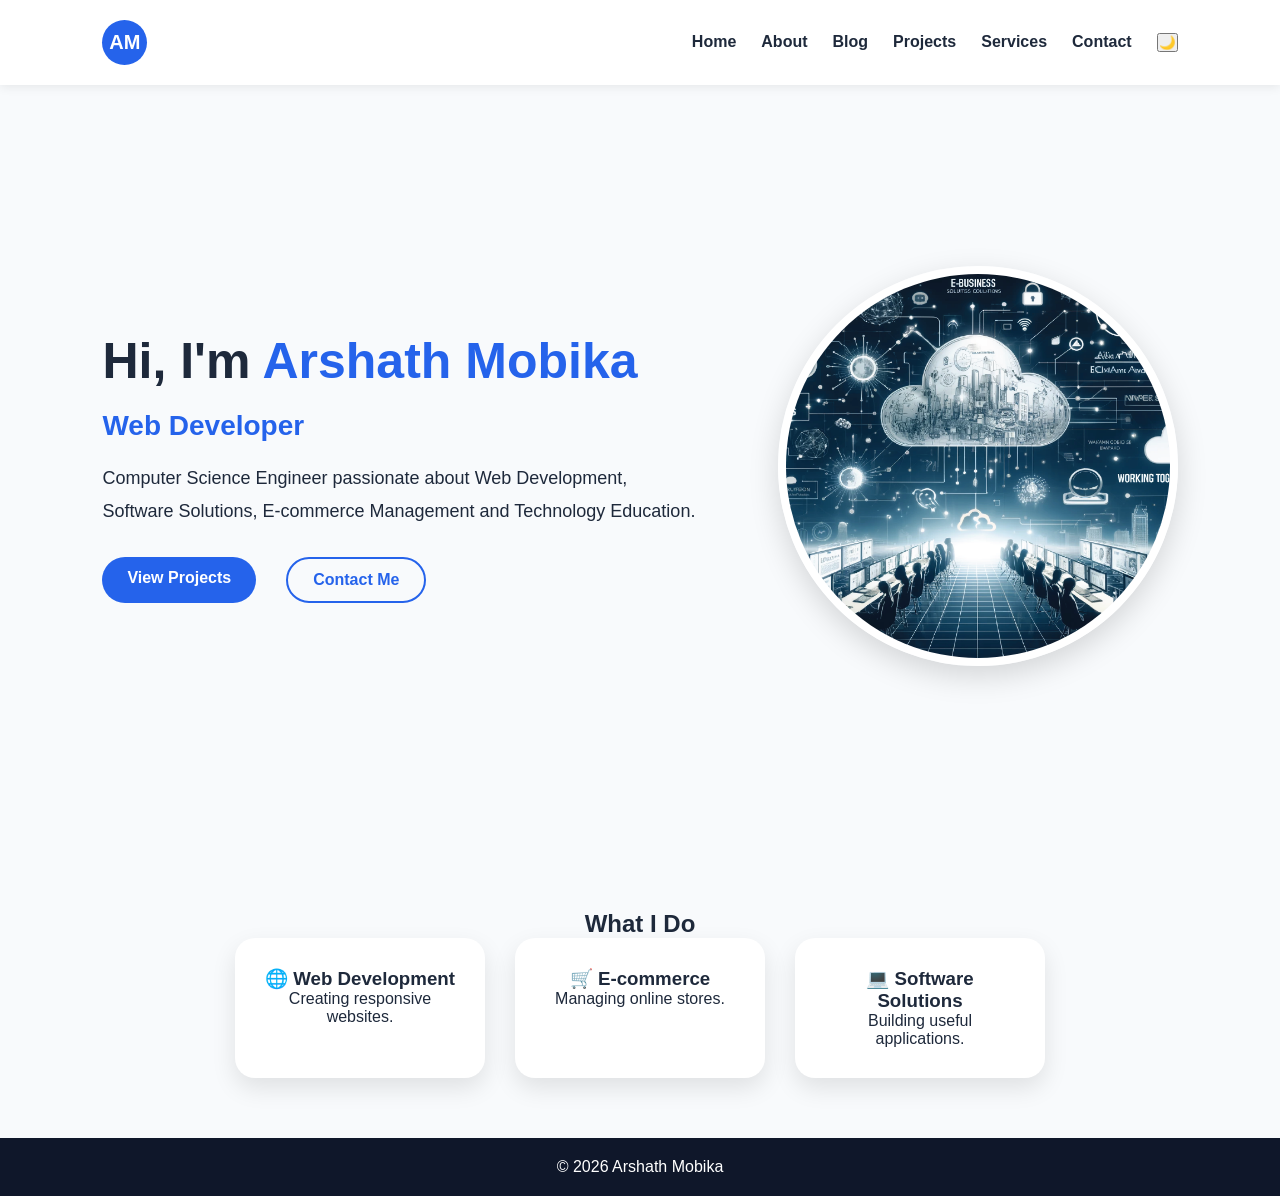
<file: index.html>
<!DOCTYPE html>
<html lang="en">

<head>

<meta charset="UTF-8">
<meta name="viewport" content="width=device-width, initial-scale=1.0">

<title>
Webease Solutions | Portfolio
</title>


<meta name="description" content="Webease Solutions - Web Developer and E-commerce Manager.">


<link rel="icon" href="images/logo.png">

<link rel="stylesheet" href="style.css">

</head>


<body>


<header>

<nav class="navbar">


<div class="logo">
AM
</div>



<div class="menu-icon" id="menu-icon">
☰
</div>



<ul class="nav-links" id="nav-links">


<li><a href="index.html">Home</a></li>

<li><a href="about.html">About</a></li>

<li><a href="blog.html">Blog</a></li>

<li><a href="projects.html">Projects</a></li>

<li><a href="services.html">Services</a></li>

<li><a href="contact.html">Contact</a></li>


<li>
<button id="dark-toggle">
🌙
</button>
</li>


</ul>


</nav>

</header>





<section class="hero">


<div class="hero-content">


<h1>

Hi, I'm <span>Arshath Mobika</span>

</h1>


<h2>

<span id="typing"></span>

</h2>



<p>

Computer Science Engineer passionate about
Web Development, Software Solutions,
E-commerce Management and Technology Education.

</p>




<div class="hero-buttons">


<a href="projects.html" class="btn">
View Projects
</a>



<a href="contact.html" class="btn outline">
Contact Me
</a>



</div>


</div>





<div class="hero-image">


<img src="images/profile.jpg"
alt="Webease Solutions">


</div>



</section>






<section class="quick-section">


<h1>
What I Do
</h1>



<div class="quick-cards">


<div>
<h3>
🌐 Web Development
</h3>

<p>
Creating responsive websites.
</p>

</div>



<div>

<h3>
🛒 E-commerce
</h3>

<p>
Managing online stores.
</p>

</div>



<div>

<h3>
💻 Software Solutions
</h3>

<p>
Building useful applications.
</p>

</div>



</div>


</section>





<footer>

<p>
© 2026 Arshath Mobika
</p>

</footer>




<script src="script.js"></script>

<script src="darkmode.js"></script>



</body>

</html>
</file>
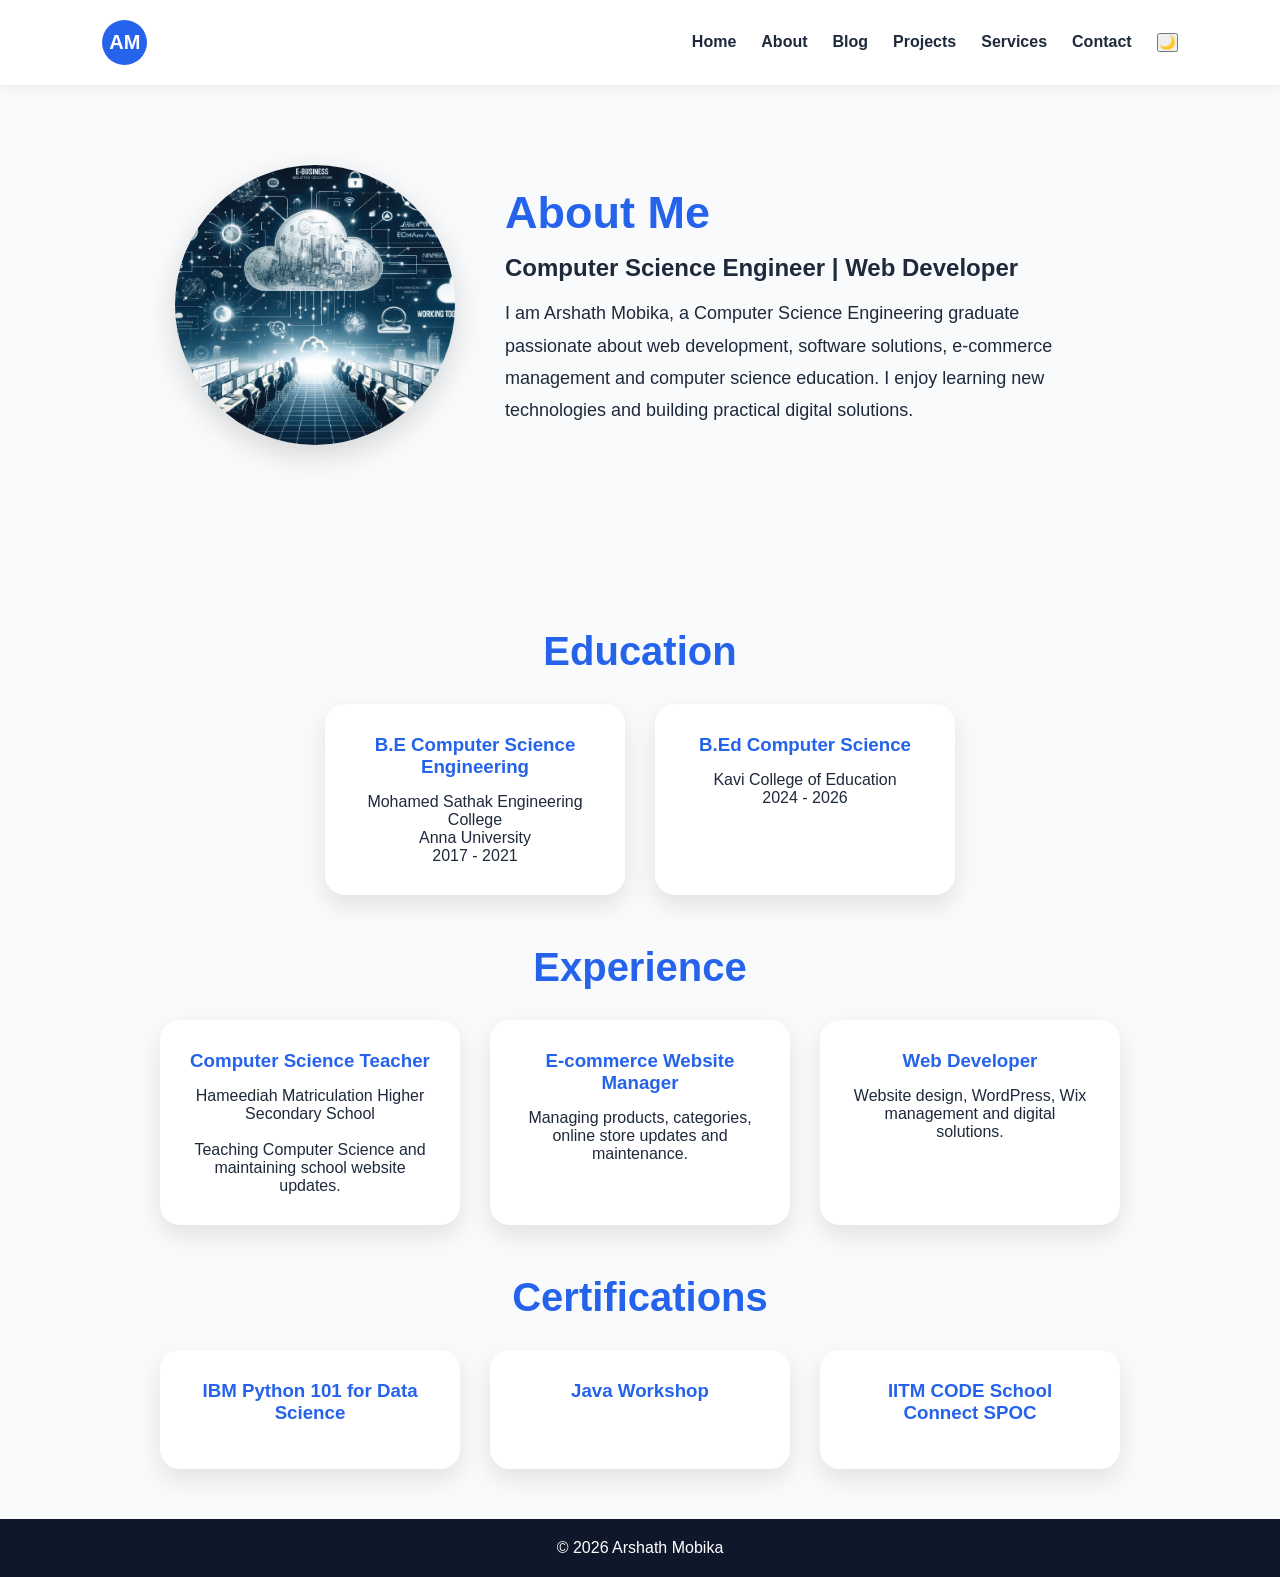
<file: about.html>
<!DOCTYPE html>
<html lang="en">

<head>

<meta charset="UTF-8">
<meta name="viewport" content="width=device-width, initial-scale=1.0">

<title>About | Arshath Mobika</title>

<link rel="icon" href="images/logo.png">

<link rel="stylesheet" href="style.css">

</head>


<body>


<header>

<nav class="navbar">

<div class="logo">
AM
</div>


<div class="menu-icon" id="menu-icon">
☰
</div>


<ul class="nav-links" id="nav-links">

<li><a href="index.html">Home</a></li>
<li><a href="about.html">About</a></li>
<li><a href="blog.html">Blog</a></li>
<li><a href="projects.html">Projects</a></li>
<li><a href="services.html">Services</a></li>
<li><a href="contact.html">Contact</a></li>

<li>
<button id="dark-toggle">🌙</button>
</li>

</ul>

</nav>

</header>




<section class="about-hero">


<div class="about-image">

<img src="images/profile.jpg" alt="Arshath Mobika">

</div>



<div class="about-content">

<h1>
About Me
</h1>


<h2>
Computer Science Engineer | Web Developer
</h2>


<p>

I am Arshath Mobika, a Computer Science Engineering graduate
passionate about web development, software solutions,
e-commerce management and computer science education.

I enjoy learning new technologies and building practical
digital solutions.

</p>


</div>


</section>





<section class="about-section">


<h1>
Education
</h1>


<div class="about-cards">


<div class="about-card">

<h3>
B.E Computer Science Engineering
</h3>

<p>
Mohamed Sathak Engineering College
<br>
Anna University
<br>
2017 - 2021
</p>

</div>



<div class="about-card">

<h3>
B.Ed Computer Science
</h3>

<p>
Kavi College of Education
<br>
2024 - 2026
</p>

</div>


</div>




<h1>
Experience
</h1>


<div class="about-cards">


<div class="about-card">

<h3>
Computer Science Teacher
</h3>

<p>
Hameediah Matriculation Higher Secondary School

<br><br>

Teaching Computer Science and maintaining
school website updates.
</p>

</div>



<div class="about-card">

<h3>
E-commerce Website Manager
</h3>

<p>

Managing products,
categories,
online store updates and maintenance.

</p>

</div>




<div class="about-card">

<h3>
Web Developer
</h3>

<p>

Website design, WordPress,
Wix management and digital solutions.

</p>

</div>


</div>





<h1>
Certifications
</h1>



<div class="about-cards">


<div class="about-card">

<h3>
IBM Python 101 for Data Science
</h3>

</div>



<div class="about-card">

<h3>
Java Workshop
</h3>

</div>


<div class="about-card">

<h3>
IITM CODE School Connect SPOC
</h3>

</div>



</div>



</section>



<footer>

<p>
© 2026 Arshath Mobika
</p>

</footer>



<script src="script.js"></script>

<script src="darkmode.js"></script>


</body>

</html>
</file>
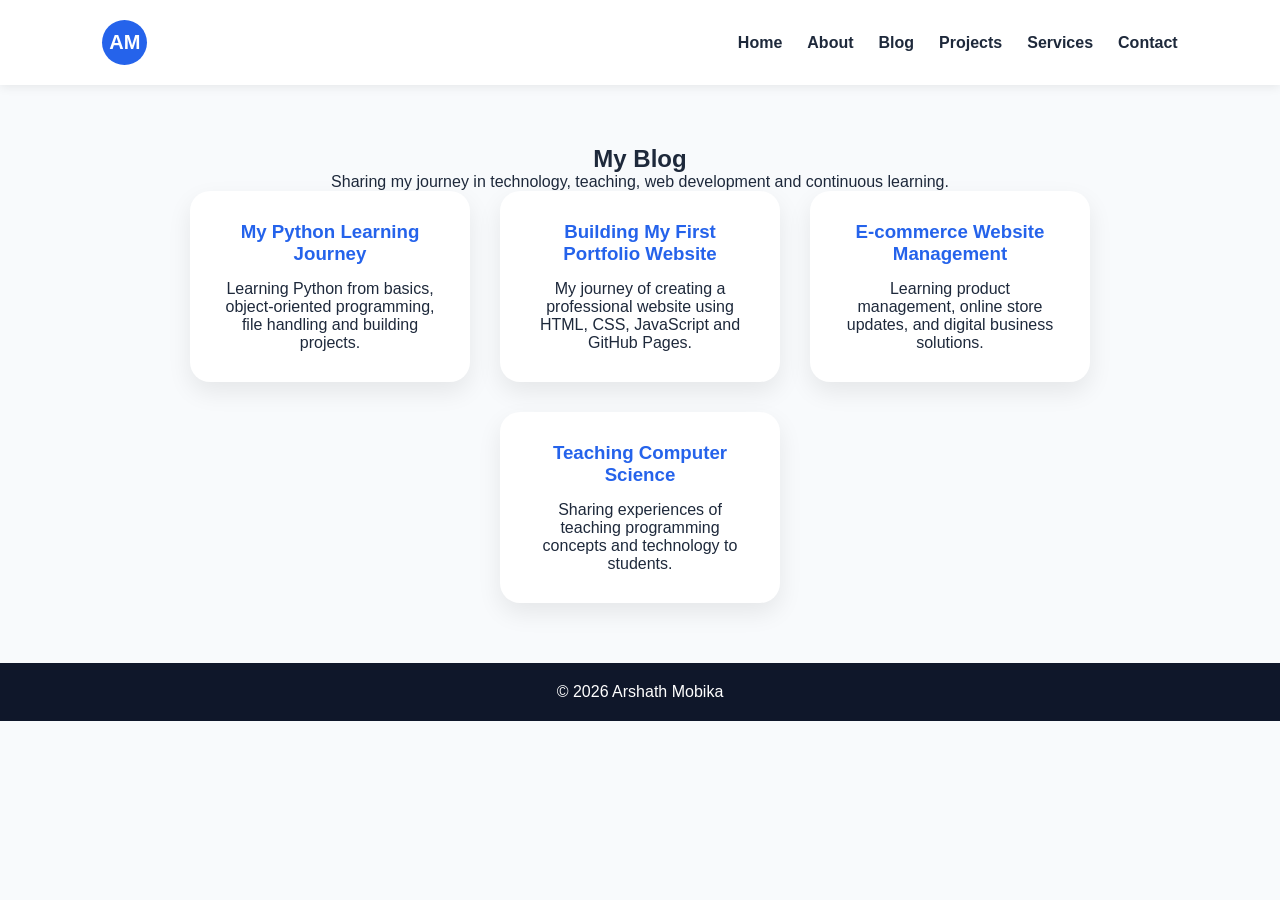
<file: blog.html>
<!DOCTYPE html>
<html lang="en">

<head>

<meta charset="UTF-8">
<meta name="viewport" content="width=device-width, initial-scale=1.0">

<title>Blog | Arshath Mobika</title>

<link rel="stylesheet" href="style.css">

</head>


<body>


<header>

<nav class="navbar">

<div class="logo">
AM
</div>


<ul class="nav-links">

<li><a href="index.html">Home</a></li>

<li><a href="about.html">About</a></li>

<li><a href="blog.html">Blog</a></li>

<li><a href="projects.html">Projects</a></li>

<li><a href="services.html">Services</a></li>

<li><a href="contact.html">Contact</a></li>

</ul>

</nav>

</header>



<section class="skills-preview">


<h1>
My Blog
</h1>


<p>
Sharing my journey in technology, teaching,
web development and continuous learning.
</p>



<div class="cards">


<div class="card">

<h3>
My Python Learning Journey
</h3>


<p>

Learning Python from basics,
object-oriented programming,
file handling and building projects.

</p>


</div>




<div class="card">

<h3>
Building My First Portfolio Website
</h3>


<p>

My journey of creating a professional
website using HTML, CSS, JavaScript
and GitHub Pages.

</p>


</div>




<div class="card">

<h3>
E-commerce Website Management
</h3>


<p>

Learning product management,
online store updates,
and digital business solutions.

</p>


</div>




<div class="card">

<h3>
Teaching Computer Science

</h3>


<p>

Sharing experiences of teaching
programming concepts and technology
to students.

</p>


</div>



</div>


</section>



<footer>

<p>
© 2026 Arshath Mobika
</p>

</footer>


<script src="darkmode.js"></script>
</body>

</html>
</file>
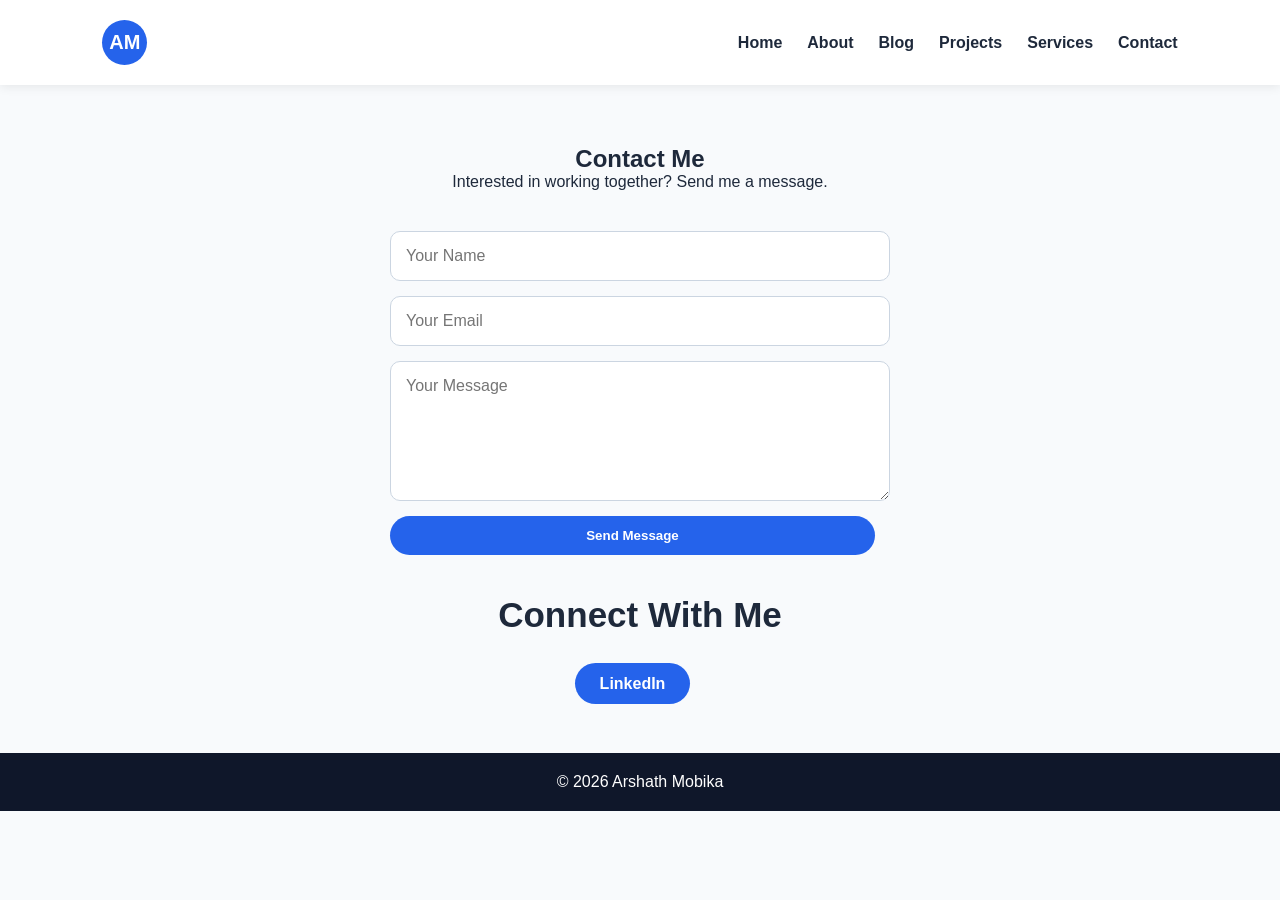
<file: contact.html>
<!DOCTYPE html>
<html lang="en">

<head>

<meta charset="UTF-8">
<meta name="viewport" content="width=device-width, initial-scale=1.0">

<title>Contact | Arshath Mobika</title>

<link rel="stylesheet" href="style.css">

</head>


<body>


<header>

<nav class="navbar">

<div class="logo">
AM
</div>


<ul class="nav-links">

<li><a href="index.html">Home</a></li>

<li><a href="about.html">About</a></li>

<li><a href="blog.html">Blog</a></li>

<li><a href="projects.html">Projects</a></li>

<li><a href="services.html">Services</a></li>

<li><a href="contact.html">Contact</a></li>

</ul>

</nav>

</header>



<section class="skills-preview">


<h1>
Contact Me
</h1>


<p>
Interested in working together?
Send me a message.
</p>



<form class="contact-form">


<input type="text" 
placeholder="Your Name"
required>


<input type="email"
placeholder="Your Email"
required>


<textarea 
placeholder="Your Message"
rows="6">
</textarea>


<button class="btn">
Send Message
</button>


</form>



<div style="margin-top:40px;">


<h2>
Connect With Me
</h2>


<a class="btn"
href="https://www.linkedin.com/in/arshath-mobika-s-649b7b2a1"
target="_blank">

LinkedIn

</a>


</div>


</section>



<footer>

<p>
© 2026 Arshath Mobika
</p>

</footer>

<script src="darkmode.js"></script>

</body>

</html>
</file>
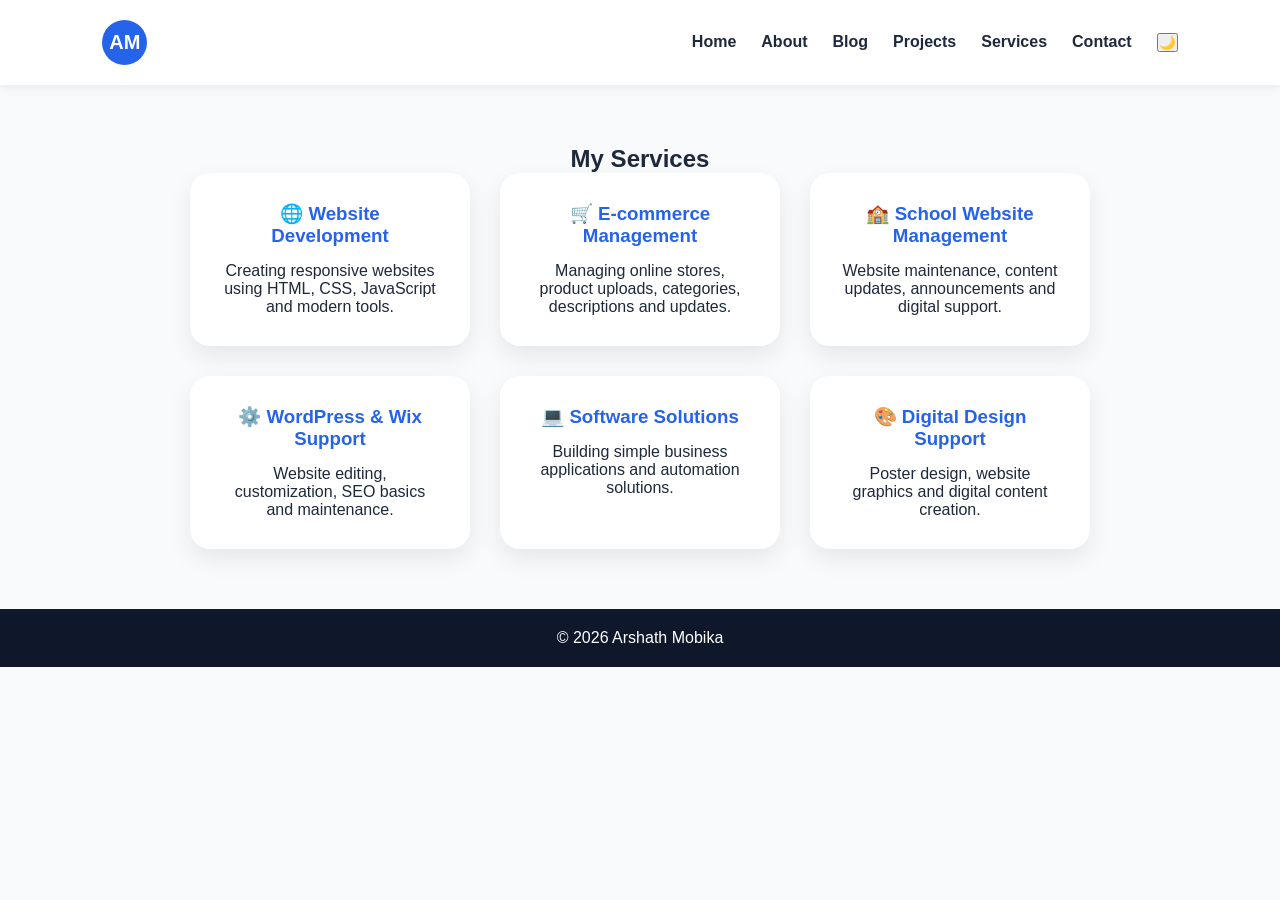
<file: services.html>
<!DOCTYPE html>
<html lang="en">

<head>

<meta charset="UTF-8">
<meta name="viewport" content="width=device-width, initial-scale=1.0">

<title>Services | Arshath Mobika</title>

<link rel="stylesheet" href="style.css">

</head>


<body>


<header>

<nav class="navbar">

<div class="logo">
AM
</div>


<ul class="nav-links">

<li><a href="index.html">Home</a></li>

<li><a href="about.html">About</a></li>

<li><a href="blog.html">Blog</a></li>

<li><a href="projects.html">Projects</a></li>

<li><a href="services.html">Services</a></li>

<li><a href="contact.html">Contact</a></li>
<li>
<button id="dark-toggle">
🌙
</button>
</li>


</ul>

</nav>

</header>



<section class="skills-preview">


<h1>
My Services
</h1>



<div class="cards">


<div class="card">

<h3>
🌐 Website Development
</h3>

<p>

Creating responsive websites using
HTML, CSS, JavaScript and modern tools.

</p>

</div>



<div class="card">

<h3>
🛒 E-commerce Management
</h3>

<p>

Managing online stores, product uploads,
categories, descriptions and updates.

</p>

</div>



<div class="card">

<h3>
🏫 School Website Management
</h3>

<p>

Website maintenance, content updates,
announcements and digital support.

</p>

</div>



<div class="card">

<h3>
⚙️ WordPress & Wix Support
</h3>

<p>

Website editing, customization,
SEO basics and maintenance.

</p>

</div>



<div class="card">

<h3>
💻 Software Solutions
</h3>

<p>

Building simple business applications
and automation solutions.

</p>

</div>



<div class="card">

<h3>
🎨 Digital Design Support
</h3>

<p>

Poster design, website graphics
and digital content creation.

</p>

</div>



</div>


</section>




<footer>

<p>
© 2026 Arshath Mobika
</p>

</footer>

<script src="darkmode.js"></script>
</body>

</html>
</file>
<file: style.css>
/* General */

*{
    margin:0;
    padding:0;
    box-sizing:border-box;
    font-family:'Segoe UI', sans-serif;
}


body{

    background:#f8fafc;
    color:#1e293b;

}


/* Navigation */

header{

    background:white;
    box-shadow:0 2px 10px rgba(0,0,0,0.08);

}


.navbar{

    display:flex;
    justify-content:space-between;
    align-items:center;
    padding:20px 8%;

}


.logo{

    width:45px;
    height:45px;
    border-radius:50%;
    background:#2563eb;
    color:white;
    display:flex;
    justify-content:center;
    align-items:center;
    font-size:20px;
    font-weight:bold;

}


.nav-links{

    display:flex;
    list-style:none;
    gap:25px;

}


.nav-links a{

    text-decoration:none;
    color:#1e293b;
    font-weight:600;

}


.nav-links a:hover{

    color:#2563eb;

}



/* Hero Section */


.hero{

    min-height:85vh;
    display:flex;
    align-items:center;
    justify-content:space-between;
    padding:50px 8%;
    gap:40px;

}


.hero-content{

    max-width:600px;

}


.hero h1{

    font-size:48px;
    margin-bottom:15px;

}


.hero h1 span{

    color:#2563eb;

}



.hero h2{

    font-size:28px;
    color:#475569;
    margin-bottom:20px;

}


.hero p{

    font-size:18px;
    line-height:1.7;
    margin-bottom:30px;

}



.hero-buttons{

    display:flex;
    gap:15px;

}



.btn{

    background:#2563eb;
    color:white;
    padding:12px 25px;
    border-radius:30px;
    text-decoration:none;
    font-weight:bold;

}



.btn:hover{

    transform:translateY(-3px);

}



.secondary{

    background:#0f172a;

}



/* Profile Image */


.hero-image img{

    width:300px;
    height:300px;
    object-fit:cover;
    border-radius:50%;
    border:8px solid white;
    box-shadow:0 10px 30px rgba(0,0,0,0.15);

}



/* Skills */


.skills-preview{

    padding:60px 8%;
    text-align:center;

}


.skills-preview h2{

    font-size:35px;
    margin-bottom:40px;

}



.cards{

    display:flex;
    justify-content:center;
    gap:30px;
    flex-wrap:wrap;

}



.card{

    background:white;
    width:280px;
    padding:30px;
    border-radius:20px;
    box-shadow:0 10px 25px rgba(0,0,0,0.08);
    transition:0.3s;

}


.card:hover{

    transform:translateY(-10px);

}



.card h3{

    color:#2563eb;
    margin-bottom:15px;

}


/* Footer */


footer{

    background:#0f172a;
    color:white;
    text-align:center;
    padding:20px;

}
.project-card img{

    width:100%;
    height:180px;
    object-fit:cover;
    border-radius:15px;
    margin-bottom:20px;

}
.contact-form{

    max-width:500px;
    margin:40px auto;
    display:flex;
    flex-direction:column;
    gap:15px;

}


.contact-form input,
.contact-form textarea{

    padding:15px;
    border-radius:10px;
    border:1px solid #cbd5e1;
    font-size:16px;

}


.contact-form button{

    border:none;
    cursor:pointer;

}
.dark-mode {

    background:#111827;
    color:white;

}


.dark-mode header {

    background:#1f2937;

}


.dark-mode .card {

    background:#374151;
    color:white;

}


.dark-mode .nav-links a {

    color:white;

}


.dark-mode footer {

    background:#000;
    color:white;

}
/* Mobile Menu */

.menu-icon{

    display:none;
    font-size:30px;
    cursor:pointer;

}



@media(max-width:768px){


.navbar{

    position:relative;

}


.menu-icon{

    display:block;

}


.nav-links{

    display:none;
    position:absolute;
    top:70px;
    right:0;
    background:white;
    width:220px;
    padding:20px;
    flex-direction:column;
    border-radius:10px;

}


.nav-links.active{

    display:flex;

}


.nav-links li{

    margin:10px 0;

}


.hero{

    flex-direction:column;

}


.hero h1{

    font-size:35px;

}


}
/* About Page */


.about-hero{

display:flex;
align-items:center;
justify-content:center;
gap:50px;
padding:80px 8%;

}



.about-image img{

width:280px;
height:280px;
border-radius:50%;
object-fit:cover;
box-shadow:0 10px 30px rgba(0,0,0,0.15);

}



.about-content{

max-width:600px;

}


.about-content h1{

font-size:45px;
color:#2563eb;

}


.about-content h2{

margin:15px 0;

}



.about-content p{

line-height:1.8;
font-size:18px;

}




.about-section{

padding:50px 8%;
text-align:center;

}



.about-section h1{

margin:50px 0 30px;
font-size:40px;
color:#2563eb;

}



.about-cards{

display:flex;
justify-content:center;
gap:30px;
flex-wrap:wrap;

}



.about-card{

background:white;
padding:30px;
width:300px;
border-radius:20px;
box-shadow:0 10px 25px rgba(0,0,0,0.1);
transition:0.3s;

}



.about-card:hover{

transform:translateY(-10px);

}



.about-card h3{

color:#2563eb;
margin-bottom:15px;

}




.dark-mode .about-card{

background:#1e293b;
color:white;

}




@media(max-width:768px){


.about-hero{

flex-direction:column;
text-align:center;

}


.about-image img{

width:220px;
height:220px;

}


}
/* Projects Page */


.projects-section{

padding:80px 8%;
text-align:center;

}



.projects-section h1{

font-size:45px;
color:#2563eb;

}



.projects-container{

display:flex;
justify-content:center;
gap:30px;
flex-wrap:wrap;
margin-top:50px;

}



.project-card{

width:330px;
background:white;
border-radius:20px;
overflow:hidden;
box-shadow:0 10px 30px rgba(0,0,0,0.1);
transition:0.3s;

}



.project-card:hover{

transform:translateY(-10px);

}



.project-card img{

width:100%;
height:200px;
object-fit:cover;

}



.project-content{

padding:25px;
text-align:left;

}



.project-content h2{

color:#2563eb;

}



.project-content p{

line-height:1.6;

}



.tags span{

display:inline-block;
background:#2563eb;
color:white;
padding:6px 12px;
border-radius:20px;
font-size:13px;
margin:5px;

}



.dark-mode .project-card{

background:#1e293b;
color:white;

}
/* Home Hero */


.hero{

display:flex;
align-items:center;
justify-content:space-between;
padding:80px 8%;
gap:50px;

}



.hero-content{

max-width:600px;

}



.hero h1{

font-size:50px;

}



.hero h1 span{

color:#2563eb;

}



.hero h2{

color:#2563eb;
margin:20px 0;

}



.hero p{

font-size:18px;
line-height:1.8;

}



.hero-image img{

width:400px;
height:400px;
border-radius:50%;
object-fit:cover;

}



.hero-buttons{

margin-top:30px;

}



.btn{

background:#2563eb;
color:white;
padding:12px 25px;
border-radius:30px;
text-decoration:none;
margin-right:15px;

}



.btn.outline{

background:transparent;
color:#2563eb;
border:2px solid #2563eb;

}





.quick-section{

padding:60px 8%;
text-align:center;

}



.quick-cards{

display:flex;
justify-content:center;
gap:30px;
flex-wrap:wrap;

}



.quick-cards div{

background:white;
padding:30px;
width:250px;
border-radius:20px;
box-shadow:0 10px 25px rgba(0,0,0,0.1);

}



.dark-mode .quick-cards div{

background:#1e293b;

}




@media(max-width:768px){


.hero{

flex-direction:column;
text-align:center;

}


.hero h1{

font-size:38px;

}


.hero-image img{

width:220px;
height:220px;

}


}
</file>
